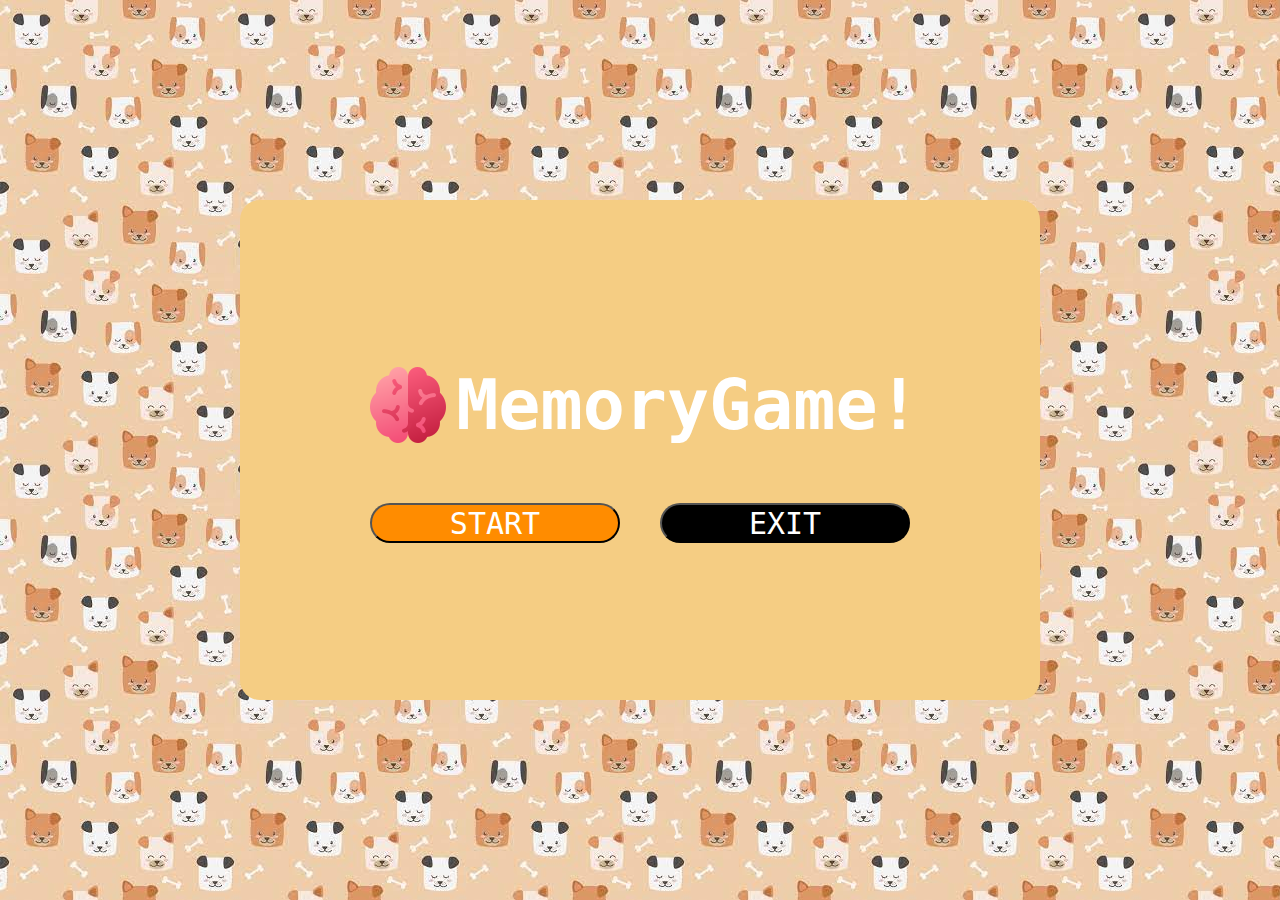
<file: index.html>
<html lang="en">
<head>
    <meta charset="UTF-8">
    <meta name="viewport" content="width=device-width, initial-scale=1.0">
    <title>Memory</title>
    <link rel="icon" href="img.icons8.png">
    <link rel="stylesheet" href="index.css">
</head>
<body>
    <div class="main">
        <div class="playbox">
            <div class="intro">
                <img src="img.icons8.png" alt="" >
<h1>Memory</h1>
<h1>Game!</h1></div>
<div class="controls">
<button class="play" onclick="startgame()">START</button>
<button class="exit" onclick="window.close()">EXIT</button></div>
        </div>
    </div>
    <script src="index.js"></script>
</body>
</html>
</file>
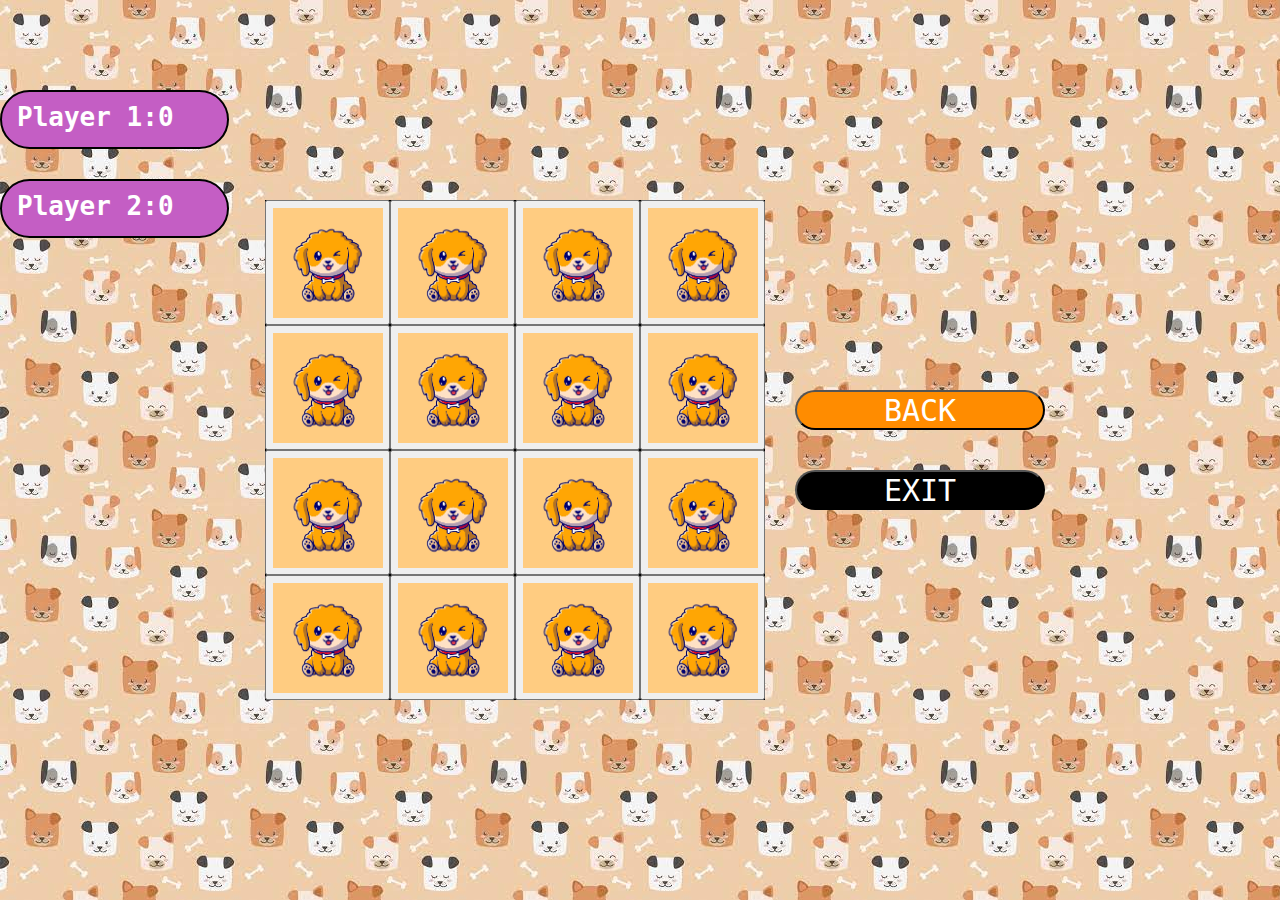
<file: 3by3.html>
<html lang="en">
<head>
    <meta charset="UTF-8">
    <meta name="viewport" content="width=device-width, initial-scale=1.0">
    <title>Memory</title>
    <link rel="stylesheet" href="3by3.css">
    <link rel="icon" href="img.icons8.png">
</head>
<body>
<div class="main">
    <div class="container" id="containerc" >
        <button ><img class= "item" src="stagnant.png" alt=""  id="first" onclick="flip(this.id), matching(this.id)"></button>
        <button><img class= "item" src="stagnant.png" alt="" id="second" onclick="flip(this.id),matching(this.id) "></button>
        <button><img class= "item" src="stagnant.png" alt="" id="third" onclick="flip(this.id),matching(this.id)"></button>
        <button><img class= "item" src="stagnant.png" alt="" id="forth" onclick="flip(this.id),matching(this.id)"></button>
        <button><img class= "item" src="stagnant.png" alt="" id="fifth" onclick="flip(this.id),matching(this.id)"></button>
        <button><img class= "item" src="stagnant.png" alt="" id="sixth" onclick="flip(this.id),matching(this.id)"></button>
        <button><img class= "item" src="stagnant.png" alt="" id="seventh" onclick="flip(this.id),matching(this.id)"></button>
        <button><img class= "item" src="stagnant.png" alt="" id="eighth"onclick="flip(this.id),matching(this.id)"></button>
        <button><img class= "item" src="stagnant.png" alt="" id="ninth" onclick="flip(this.id),matching(this.id)"></button>
        <button><img class= "item" src="stagnant.png" alt="" id="tenth"onclick="flip(this.id),matching(this.id)"></button>
        <button><img class= "item" src="stagnant.png" alt="" id="eleventh" onclick="flip(this.id),matching(this.id)"></button>
        <button><img class= "item" src="stagnant.png" alt="" id="twelth" onclick="flip(this.id),matching(this.id)"></button>
        <button><img class= "item" src="stagnant.png" alt="" id="thirteen" onclick="flip(this.id),matching(this.id)"></button>
        <button><img class= "item" src="stagnant.png" alt="" id="fourteen" onclick="flip(this.id),matching(this.id)"></button>
        <button><img class= "item" src="stagnant.png" alt="" id="fifteen"onclick="flip(this.id),matching(this.id)"></button>
        <button><img class= "item" src="stagnant.png" alt="" id="sixteen" onclick="flip(this.id),matching(this.id)"></button>
    </div>
    <div class="controls">
        <button class="back" onclick="startgame2()">BACK</button>
        <button class="exit" onclick="window.close()">EXIT</button></div>
                </div>
                <div class="scoreboard">
                    <h1 class="scorebox">Player 1:<span id="player1">0</span></h1>
                    <h1 class="scorebox">Player 2:<span id="player2">0</span></h1>
                </div>
                <div class="finalpop" id="grandfinale">
                    <h1 id="result">hkkah</h1>
                    <h1 id="resultfinal" style="font-weight: bolder;">WON</h1>
                    <button id="home" onclick="returnHome()">Home</button>
                </div>
</div>


<script src="3by3.js">
    
</script>
</body>
</html>
</file>
<file: index.css>
*{
    margin: 0;padding: 0;
    color:white ;
    box-sizing: border-box;
    
}
.main{
    height: 100%;
    background-image:url(background.jpg);
    width: 100%;
    display: flex;
    align-items: center;
    justify-content: center ;
}

.playbox{
    width: 800px;
    height: 500px;
    background-color:rgba(245, 205, 131, 1);
    border-radius: 20px;
    display: flex;
    align-items: center;
    justify-content: center ;
    flex-direction: column;
    gap: 50px;
} 
h1{
    font-size: 70px;
    font-family: monospace;
}
.intro{
    display: flex;
    align-items: center;
    justify-content: space-between;
    flex-direction: row;

}
.controls{
    display: flex;
    flex-direction: row;
    gap: 40px;
    justify-content: space-between;
}
button{
    height: 40px;
    width: 250px;
    background-color: darkorange;
    border-radius: 30px;
    font-size: 30px;
    font-family: monospace;
    cursor: pointer;
}
.exit{
    background-color: black;
    color: white;
}
button:hover{
    background-color: lightblue;
}
</file>
<file: 3by3.css>
*{
    padding: 0;
    margin: 0;
}
.main{
    display: flex;
    justify-content: center;
    align-items: center;
    flex-direction: row;
    background-image:url(background.jpg);
    height: 100%;

    width: 100%;
}
.container{
    margin: 30px;
    display: grid;
    height: 500px;
    width: 500px;
    background-color: black;
    grid-template-columns:1fr 1fr 1fr 1fr ;
    grid-template-rows:1fr 1fr 1fr 1fr ;

   
} 
.item{

margin:5px;

background-color: blue;

}
.container >button >img{
    height:110px;
    cursor: pointer;
    
}
.controls{
    display: flex;
    flex-direction: column;
    gap: 40px;
    justify-content: space-between;
}
.back,.exit{
    color: white;
    height: 40px;
    width: 250px;
    background-color: black;
    border-radius: 30px;
    font-size: 30px;
    font-family: monospace;
    cursor: pointer;
}
.back,.exit:hover{
    background-color: lightblue;
    cursor: pointer;
}
.back,.exit:active{
    background-color: darkorange;
    cursor: pointer;
}
.scoreboard{
    display: flex;
    align-items: center;
    align-content: space-between;
    flex-direction: column;
    position: absolute;
    gap: 30px
    ;
    top:10%;
}
.scorebox{
    width: 200px;
    height: 40px;
    color: white;
    background-color: rgb(196, 94, 196);
    border: 2px solid black;
    padding: 10px;
    padding-bottom: 5px;
    padding-left: 15px;
    border-radius: 30px; 
    box-shadow: 2px;
    font-family: monospace;

    /* z-index: ; */
}
.finalpop{
    width: 500px;
    height: 300px;
    background-color:rgba(245, 205, 131, 1) ;
    position: absolute;
    top: 20%;
    left: 30%;
    background-color: lightblue;
    border-radius: 30px;
    padding: 20px;
    display: flex;
    align-items: center;
    gap: 5px;
    pointer-events: none;
    flex-direction: column;
    opacity: 0;
    
  
}
#result{
    margin-top: 60px;
    padding: 0;
    font-size: 30px;
    font-family: monospace;
    color: white;
}
#resultfinal{
    margin: 0;
    padding: 0;
    font-size: 70px;
    font-family: monospace;
    color: red;
    
}
#home{
    height: 30px;
    width: 130px;
    margin-top: 30px;
    background-color: darkorange;
}#home:hover{
   
    background-color:lightblue;
}

.finalpop.show{
    opacity: 1;
    pointer-events: auto;
    
}
</file>
